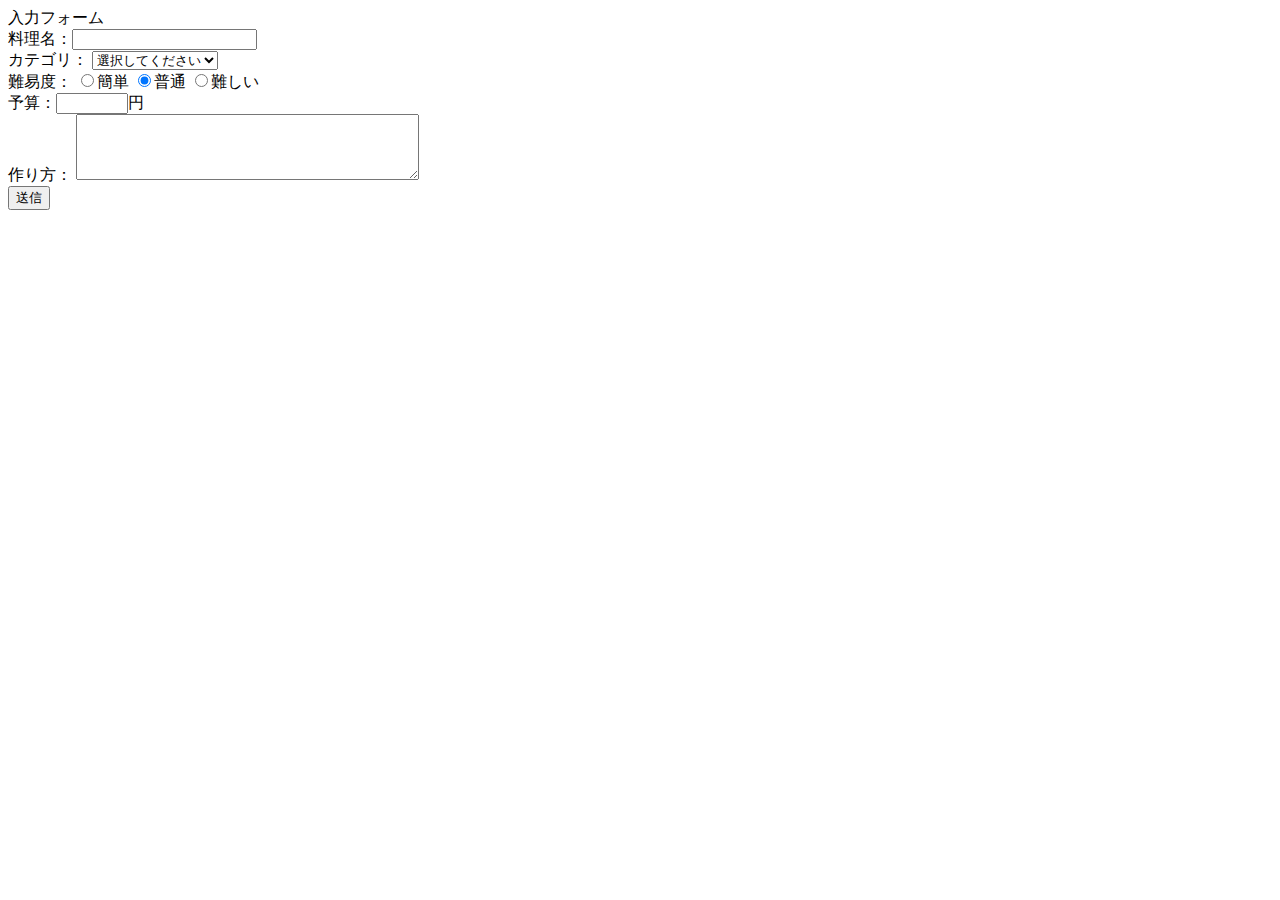
<file: 課題5/form.html>
<!DOCTYPE html>
<html lang="ja">
<head>
    <meta charset="UTF-8">
    <title>入力フォーム</title>
</head>
<body>
    入力フォーム<br>
    <form method="post" action="add.php">
        料理名：<input type="text" name="recipe_name" required><br>
        カテゴリ：
        <select name="category" id="">
            <option value="">選択してください</option>
            <option value="1">和食</option>
            <option value="2">中華</option>
            <option value="3">洋食</option>
        </select>
        <br>
        難易度：
        <input type="radio" name="difficulty" value="1">簡単
        <input type="radio" name="difficulty" value="2" checked>普通
        <input type="radio" name="difficulty" value="3">難しい
        <br>
        予算：<input type="number" min="1" max="9999" name="budget">円
        <br>
        作り方：
        <textarea name="howto" id="" cols="40" rows="4" maxlength="150"></textarea>
        <br>
        <input type="submit" value="送信">
    </form>
</body>
</html>
</file>
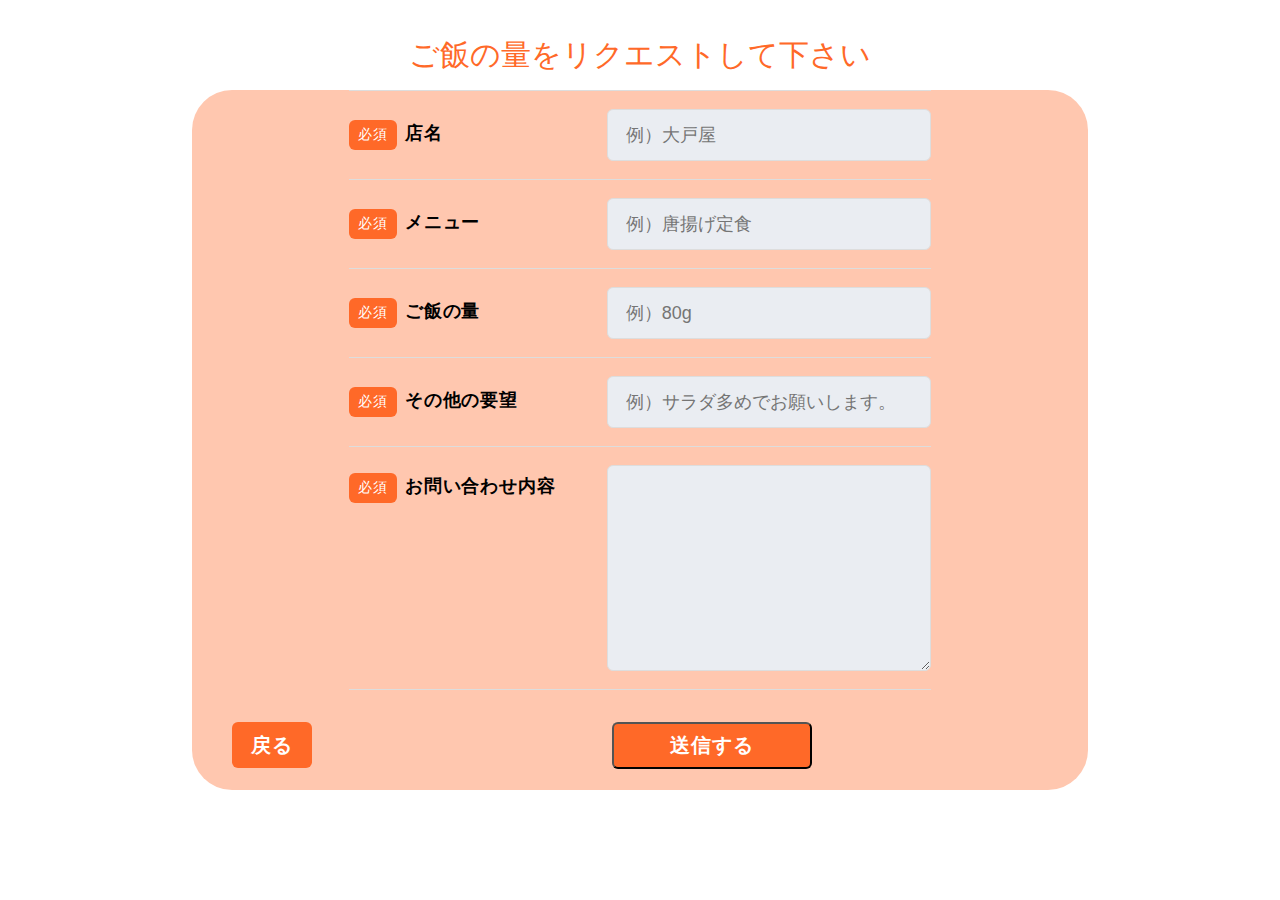
<file: 課題5/request.html>
<!DOCTYPE html>
<html lang="ja">
<head>
    <meta charset="UTF-8">
    <title>リクエスト入力フォーム</title>
    <link rel="stylesheet" href="css/reset.css">
    <link rel="stylesheet" href="css/request.css">
</head>
<body>
    <div class="item">
      <h1>ご飯の量をリクエストして下さい</h1>
    </div>
    <!-- お問い合わせフォームの部分-->
    <div class="otoiawase">
      <form action="r1add.php" method="post" class="formcontent">
        <div class="Form-Item">
          <p class="Form-Item-Label">
            <span class="Form-Item-Label-Required">必須</span>店名
          </p>
          <!-- entityの部分 -->
          <input type="text" class="Form-Item-Input" name="store" placeholder="例）大戸屋">
        </div>
        <div class="Form-Item">
          <p class="Form-Item-Label"><span class="Form-Item-Label-Required">必須</span>メニュー</p>
          <!-- mynameの部分 -->
          <input type="text" class="Form-Item-Input" name="menu" placeholder="例）唐揚げ定食">
        </div>
        <div class="Form-Item">
          <p class="Form-Item-Label"><span class="Form-Item-Label-Required">必須</span>ご飯の量</p>
          <!-- tellの部分 -->
          <input type="text" class="Form-Item-Input" name="gram" placeholder="例）80g">
        </div>
        <div class="Form-Item">
          <p class="Form-Item-Label"><span class="Form-Item-Label-Required">必須</span>その他の要望</p>
          <!-- addressの部分 -->
          <input type="text" class="Form-Item-Input" name="other" placeholder="例）サラダ多めでお願いします。">
        </div>
        <div class="Form-Item">
          <p class="Form-Item-Label isMsg"><span class="Form-Item-Label-Required">必須</span>お問い合わせ内容</p>
          <!-- askの部分 -->
          <textarea class="Form-Item-Textarea" name="detail"></textarea>
        </div>
        <div class="lastbottom">
          <div class="lastbottom1">
            <a class="Form-Btn2" href='mypage.php'>戻る</a>
          </div>
          <div class="lastbottom2">
            <input type="submit" class="Form-Btn" value="送信する">
          </div>
        </div>
      </form>
    </div>
     <!-- 過去お問い合わせしたものの表示-->
     <div class="pastcontent">
     </div>

</body>
</html>
</file>
<file: 課題5/css/request.css>
/*題名の設定 */
.item{
  height: 50px;
  text-align: center;
  margin-top: 40px;
}
.item h1{
  font-size: 30px;
  margin-top: 10px;
  color: #ff6928;
}
/*お問い合わせフォーム部分の設定 */
.otoiawase{
    height: 700px;
    background-color: #FFC7AF;
    width:70%;
    margin: 0 auto;
    border-radius: 40px;
  }
  @media screen and (max-width: 480px) {
    .Form {
      margin-top: 40px;
    }
  }
  .Form-Item {
    border-top: 1px solid #ddd;
    padding-top: 18px;
    padding-bottom: 18px;
    width: 65%;
    margin:0 auto;
    display: flex;
    align-items: center;
  }
  @media screen and (max-width: 480px) {
    .Form-Item {
      padding-left: 14px;
      padding-right: 14px;
      padding-top: 16px;
      padding-bottom: 16px;
      flex-wrap: wrap;
    }
  }
  .Form-Item:nth-child(5) {
    border-bottom: 1px solid #ddd;
  }
  .Form-Item-Label {
    width: 100%;
    max-width: 248px;
    letter-spacing: 0.05em;
    font-weight: bold;
    font-size: 18px;
  }
  @media screen and (max-width: 480px) {
    .Form-Item-Label {
      max-width: inherit;
      display: flex;
      align-items: center;
      font-size: 15px;
    }
  }
  .Form-Item-Label.isMsg {
    margin-top: 8px;
    margin-bottom: auto;
  }
  @media screen and (max-width: 480px) {
    .Form-Item-Label.isMsg {
      margin-top: 0;
    }
  }
  .Form-Item-Label-Required {
    border-radius: 6px;
    margin-right: 8px;
    padding-top: 8px;
    padding-bottom: 8px;
    width: 48px;
    display: inline-block;
    text-align: center;
    background: #ff6928;
    color: #fff;
    font-size: 14px;
  }
  @media screen and (max-width: 480px) {
    .Form-Item-Label-Required {
      border-radius: 4px;
      padding-top: 4px;
      padding-bottom: 4px;
      width: 32px;
      font-size: 10px;
    }
  }
  .Form-Item-Input {
    border: 1px solid #ddd;
    border-radius: 6px;
    margin-left: 10px;
    padding-left: 1em;
    padding-right: 1em;
    height: 48px;
    flex: 1;
    width: 100%;
    max-width: 410px;
    background: #eaedf2;
    font-size: 18px;
  }
  @media screen and (max-width: 480px) {
    .Form-Item-Input {
      margin-left: 0;
      margin-top: 18px;
      height: 40px;
      flex: inherit;
      font-size: 15px;
    }
  }
  .Form-Item-Textarea {
    border: 1px solid #ddd;
    border-radius: 6px;
    margin-left: 10px;
    padding-left: 1em;
    padding-right: 1em;
    height: 200px;
    flex: 1;
    width: 100%;
    max-width: 410px;
    background: #eaedf2;
    font-size: 18px;
  }
  @media screen and (max-width: 480px) {
    .Form-Item-Textarea {
      margin-top: 18px;
      margin-left: 0;
      height: 200px;
      flex: inherit;
      font-size: 15px;
    }
  }
  .Form-Btn {
    border-radius: 6px;
    margin-top: 32px;
    margin-left: auto;
    margin-right: auto;
    padding-top: 8px;
    padding-bottom: 8px;
    width: 200px;
    display: block;
    letter-spacing: 0.05em;
    background: #ff6928;
    color: #fff;
    font-weight: bold;
    font-size: 20px;

  }
  .Form-Btn:hover{
    opacity:0.7;
  }
  .Form-Btn2 {
    border-radius: 6px;
    margin-top: 32px;
    margin-left: auto;
    margin-right: auto;
    padding-top: 13px;
    padding-bottom: 13px;
    width: 80px;
    display: block;
    letter-spacing: 0.05em;
    background: #ff6928;
    color: #fff;
    font-weight: bold;
    font-size: 20px;
    text-align: center;
  }
  .Form-Btn2:hover{
    opacity:0.7;
  }
  @media screen and (max-width: 480px) {
    .Form-Btn {
      margin-top: 24px;
      padding-top: 8px;
      padding-bottom: 8px;
      width: 160px;
      font-size: 16px;
    }
  }
  .lastbottom{
    display: flex;
    
  }
  .lastbottom1{
    
    margin-left: 40px;
  }
  .lastbottom2{

    margin-left: 300px;
  }
</file>
